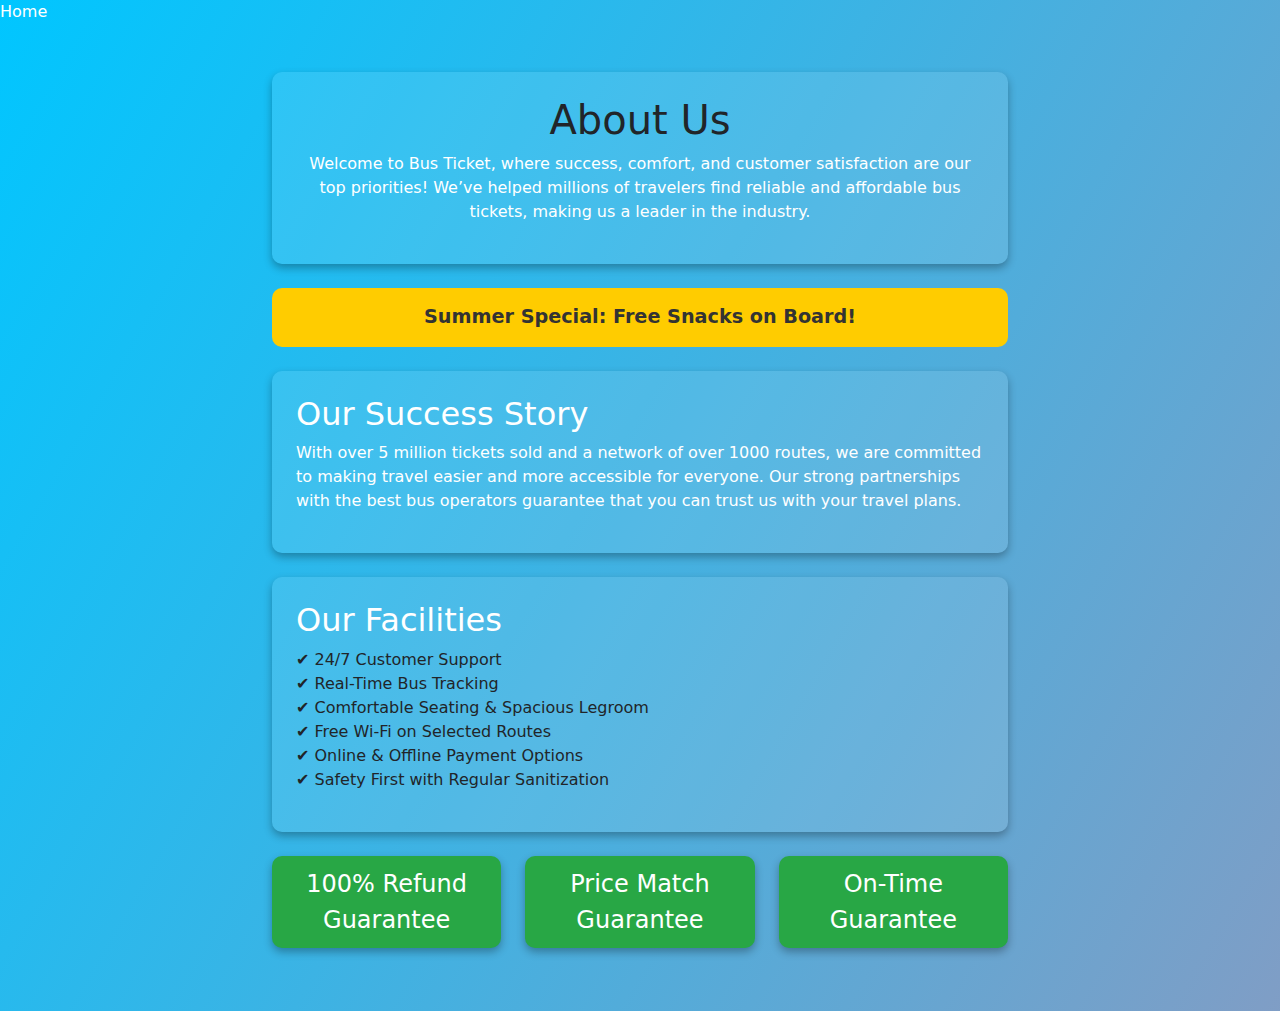
<file: about.html>
<!DOCTYPE html>
<html lang="en">
<head>
    <meta charset="UTF-8">
    <meta name="viewport" content="width=device-width, initial-scale=1.0">
    <title>About Us - Bus Ticket</title>
    
    <!-- Bootstrap CSS -->
    <link href="https://cdn.jsdelivr.net/npm/bootstrap@5.3.0-alpha1/dist/css/bootstrap.min.css" rel="stylesheet">

    <style>
        /* Custom gradient background */
        body {
            background: linear-gradient(120deg, #00c6ff, #ff758c);
            background-size: 200% 200%;
            animation: gradientBG 15s ease infinite;
            color: white;
            margin: 0;
        }

        /* Background animation */
        @keyframes gradientBG {
            0% { background-position: 0% 50%; }
            50% { background-position: 100% 50%; }
            100% { background-position: 0% 50%; }
        }

        /* Card style */
        .card {
            background-color: rgba(255, 255, 255, 0.1);
            border: none;
            border-radius: 10px;
            padding: 20px;
            box-shadow: 0 4px 8px rgba(0, 0, 0, 0.3);
        }

        .card h2, .card p {
            color: white;
        }

        /* Offer section */
        .offer {
            font-size: 1.2rem;
            font-weight: bold;
            background-color: #ffcc00;
            padding: 15px;
            border-radius: 10px;
            color: #333;
            text-align: center;
        }

        /* Guarantee badges */
        .guarantee-badge {
            font-size: 1.5rem;
            background-color: #28a745;
            padding: 10px;
            color: white;
            border-radius: 10px;
            text-align: center;
            margin-bottom: 15px;
            box-shadow: 0 4px 8px rgba(0, 0, 0, 0.3);
        }
    </style>
</head>
<body>
    <a class="nav-link active" aria-current="page" href="index.html">Home</a>

    <div class="container my-5">
        <div class="row justify-content-center">
            <div class="col-lg-8">
                <div class="card text-center p-4">
                    <h1>About Us</h1>
                    <p>Welcome to Bus Ticket, where success, comfort, and customer satisfaction are our top priorities! We’ve helped millions of travelers find reliable and affordable bus tickets, making us a leader in the industry.</p>
                </div>

                <!-- Dynamic Offers Section -->
                <div class="offer my-4" id="offerSection">
                    <!-- Special Offer will be injected by JavaScript -->
                </div>

                <!-- Success Section -->
                <div class="card my-4 p-4">
                    <h2>Our Success Story</h2>
                    <p>With over 5 million tickets sold and a network of over 1000 routes, we are committed to making travel easier and more accessible for everyone. Our strong partnerships with the best bus operators guarantee that you can trust us with your travel plans.</p>
                </div>

                <!-- Facilities Section -->
                <div class="card my-4 p-4">
                    <h2>Our Facilities</h2>
                    <ul class="list-unstyled">
                        <li>✔ 24/7 Customer Support</li>
                        <li>✔ Real-Time Bus Tracking</li>
                        <li>✔ Comfortable Seating & Spacious Legroom</li>
                        <li>✔ Free Wi-Fi on Selected Routes</li>
                        <li>✔ Online & Offline Payment Options</li>
                        <li>✔ Safety First with Regular Sanitization</li>
                    </ul>
                </div>

                <!-- Guarantees Section -->
                <div class="row text-center">
                    <div class="col-md-4">
                        <div class="guarantee-badge">100% Refund Guarantee</div>
                    </div>
                    <div class="col-md-4">
                        <div class="guarantee-badge">Price Match Guarantee</div>
                    </div>
                    <div class="col-md-4">
                        <div class="guarantee-badge">On-Time Guarantee</div>
                    </div>
                </div>
            </div>
        </div>
    </div>

    <!-- Bootstrap JS and dependencies -->
    <script src="https://cdn.jsdelivr.net/npm/bootstrap@5.3.0-alpha1/dist/js/bootstrap.bundle.min.js"></script>

    <!-- JavaScript to Dynamically Show Offers -->
    <script>
        // JavaScript to display a special offer based on the current date
        const offerSection = document.getElementById("offerSection");
        const today = new Date();
        const month = today.getMonth();  // Get the current month (0-11)

        // Define special offers based on the month
        const offers = [
            "New Year Special: 25% Off on All Routes!",
            "Valentine's Day: Buy 1 Ticket, Get 1 Free!",
            "Spring Sale: 15% Off on Select Routes!",
            "Summer Special: Free Snacks on Board!",
            "Autumn Deal: 10% Discount for Round Trips!",
            "Festive Season: Up to 30% Off on Group Bookings!"
        ];

        // Determine the current offer to display
        if (month === 0) {
            offerSection.innerText = offers[0];
        } else if (month === 1) {
            offerSection.innerText = offers[1];
        } else if (month >= 2 && month <= 4) {
            offerSection.innerText = offers[2];
        } else if (month >= 5 && month <= 7) {
            offerSection.innerText = offers[3];
        } else if (month >= 8 && month <= 9) {
            offerSection.innerText = offers[4];
        } else {
            offerSection.innerText = offers[5];
        }
    </script>
</body>
</html>
</file>
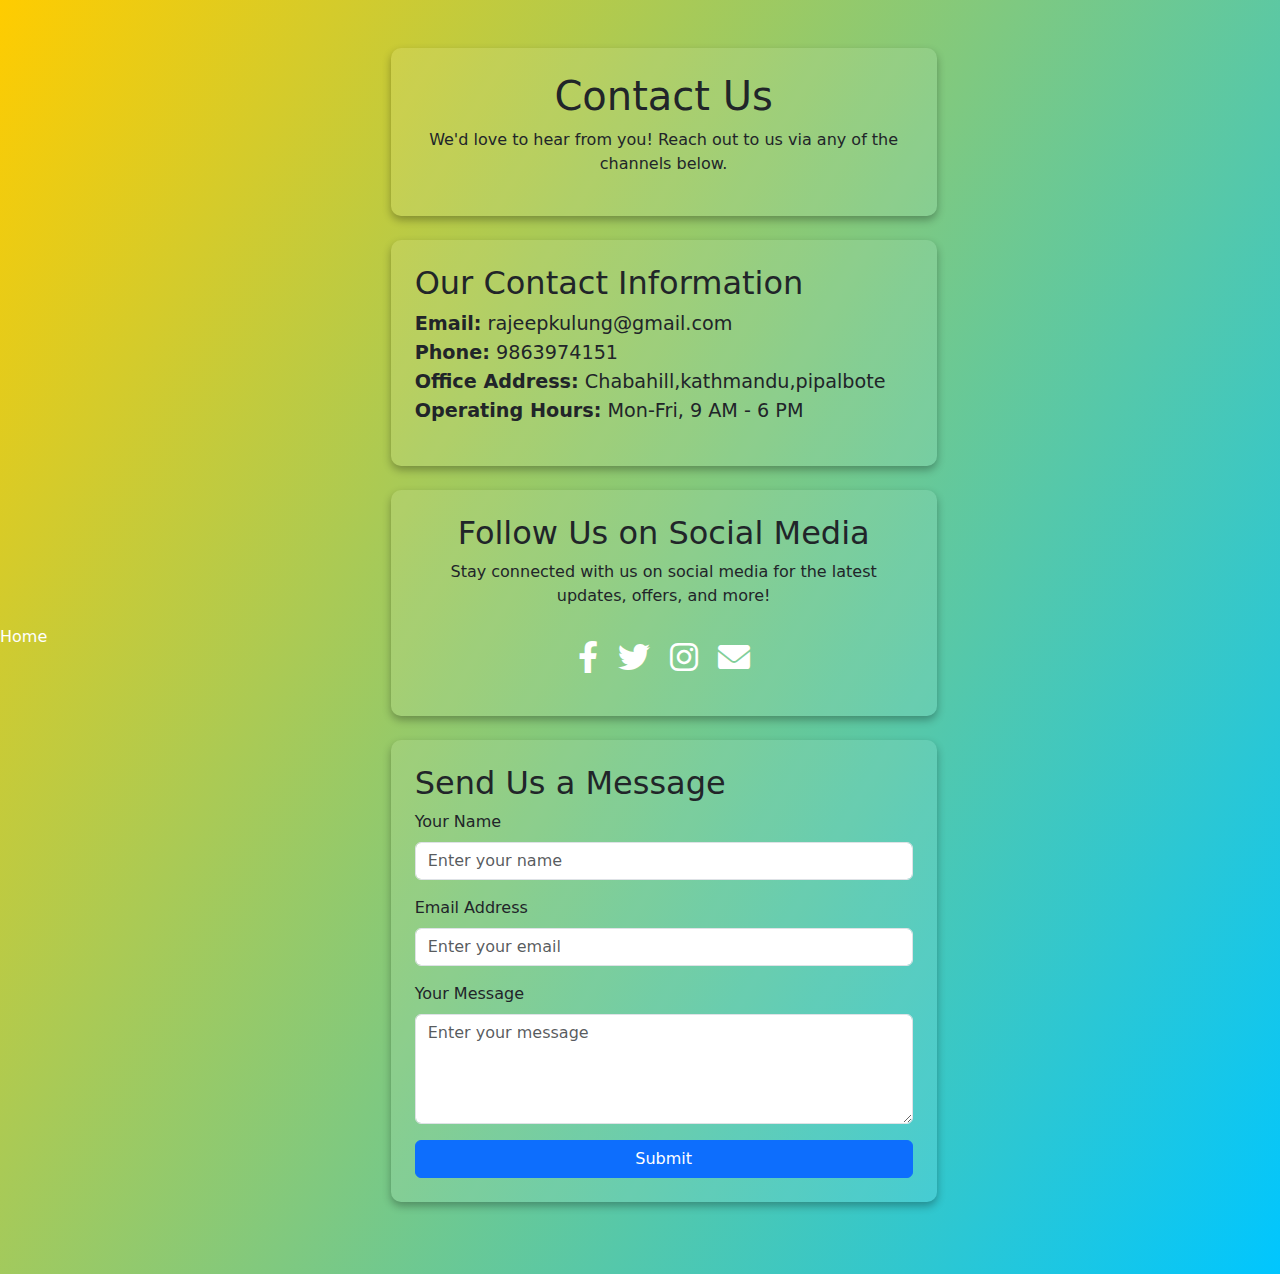
<file: contact.html>
<!DOCTYPE html>
<html lang="en">
<head>
    <meta charset="UTF-8">
    <meta name="viewport" content="width=device-width, initial-scale=1.0">
    <title>Contact Us - Bus Ticket</title>
    
    <!-- Bootstrap CSS -->
    <link href="https://cdn.jsdelivr.net/npm/bootstrap@5.3.0-alpha1/dist/css/bootstrap.min.css" rel="stylesheet">
    
    <!-- Font Awesome for Social Media Icons -->
    <link href="https://cdnjs.cloudflare.com/ajax/libs/font-awesome/6.0.0-beta3/css/all.min.css" rel="stylesheet">

    <style>
        /* Custom gradient background */
        body {
            background: linear-gradient(120deg, #ffcc00, #00c6ff, #ff758c);
            background-size: 200% 200%;
            animation: gradientBG 15s ease infinite;
            color: white;
            min-height: 100vh;
            display: flex;
            justify-content: center;
            align-items: center;
            margin: 0;
        }

        /* Background animation */
        @keyframes gradientBG {
            0% { background-position: 0% 50%; }
            50% { background-position: 100% 50%; }
            100% { background-position: 0% 50%; }
        }

        .card {
            background-color: rgba(255, 255, 255, 0.1);
            border: none;
            border-radius: 10px;
            padding: 20px;
            box-shadow: 0 4px 8px rgba(0, 0, 0, 0.3);
        }

        .contact-info {
            font-size: 1.2rem;
        }

        /* Social media icons */
        .social-icon {
            font-size: 2rem;
            margin: 10px;
            color: white;
            transition: transform 0.2s ease-in-out;
        }

        .social-icon:hover {
            transform: scale(1.2);
        }
    </style>
</head>
<body>
    <a class="nav-link active" aria-current="page" href="index.html">Home</a>

    <div class="container my-5">
        <div class="row justify-content-center">
            <div class="col-lg-6">
                <div class="card text-center p-4">
                    <h1>Contact Us</h1>
                    <p>We'd love to hear from you! Reach out to us via any of the channels below.</p>
                </div>

                <!-- Contact Information -->
                <div class="card my-4 p-4 text-start">
                    <h2>Our Contact Information</h2>
                    <p class="contact-info">
                        <strong>Email:</strong> rajeepkulung@gmail.com<br>
                        <strong>Phone:</strong> 9863974151<br>
                        <strong>Office Address:</strong> Chabahill,kathmandu,pipalbote<br>
                        <strong>Operating Hours:</strong> Mon-Fri, 9 AM - 6 PM
                    </p>
                </div>

                <!-- Social Media Section -->
                <div class="card my-4 p-4 text-center">
                    <h2>Follow Us on Social Media</h2>
                    <p>Stay connected with us on social media for the latest updates, offers, and more!</p>
                    <div class="d-flex justify-content-center">
                        <a href="https://www.facebook.com/share/ANBDT5u1e9DS6KpN/?mibextid=qi2Omg" target="_blank" class="social-icon">
                            <i class="fab fa-facebook-f"></i>
                        </a>
                        <a href="https://www.twitter.com" target="_blank" class="social-icon">
                            <i class="fab fa-twitter"></i>
                        </a>
                        <a href="https://www.instagram.com" target="_blank" class="social-icon">
                            <i class="fab fa-instagram"></i>
                        </a>
                        <a href="mailto:support@busticket.com" class="social-icon">
                            <i class="fas fa-envelope"></i>
                        </a>
                    </div>
                </div>

                <!-- Contact Form -->
                <div class="card my-4 p-4">
                    <h2>Send Us a Message</h2>
                    <form>
                        <div class="mb-3">
                            <label for="name" class="form-label">Your Name</label>
                            <input type="text" class="form-control" id="name" placeholder="Enter your name" required>
                        </div>
                        <div class="mb-3">
                            <label for="email" class="form-label">Email Address</label>
                            <input type="email" class="form-control" id="email" placeholder="Enter your email" required>
                        </div>
                        <div class="mb-3">
                            <label for="message" class="form-label">Your Message</label>
                            <textarea class="form-control" id="message" rows="4" placeholder="Enter your message" required></textarea>
                        </div>
                        <button type="submit" class="btn btn-primary w-100">Submit</button>
                    </form>
                </div>
            </div>
        </div>
    </div>

    <!-- Bootstrap JS and dependencies -->
    <script src="https://cdn.jsdelivr.net/npm/bootstrap@5.3.0-alpha1/dist/js/bootstrap.bundle.min.js"></script>
</body>
</html>
</file>
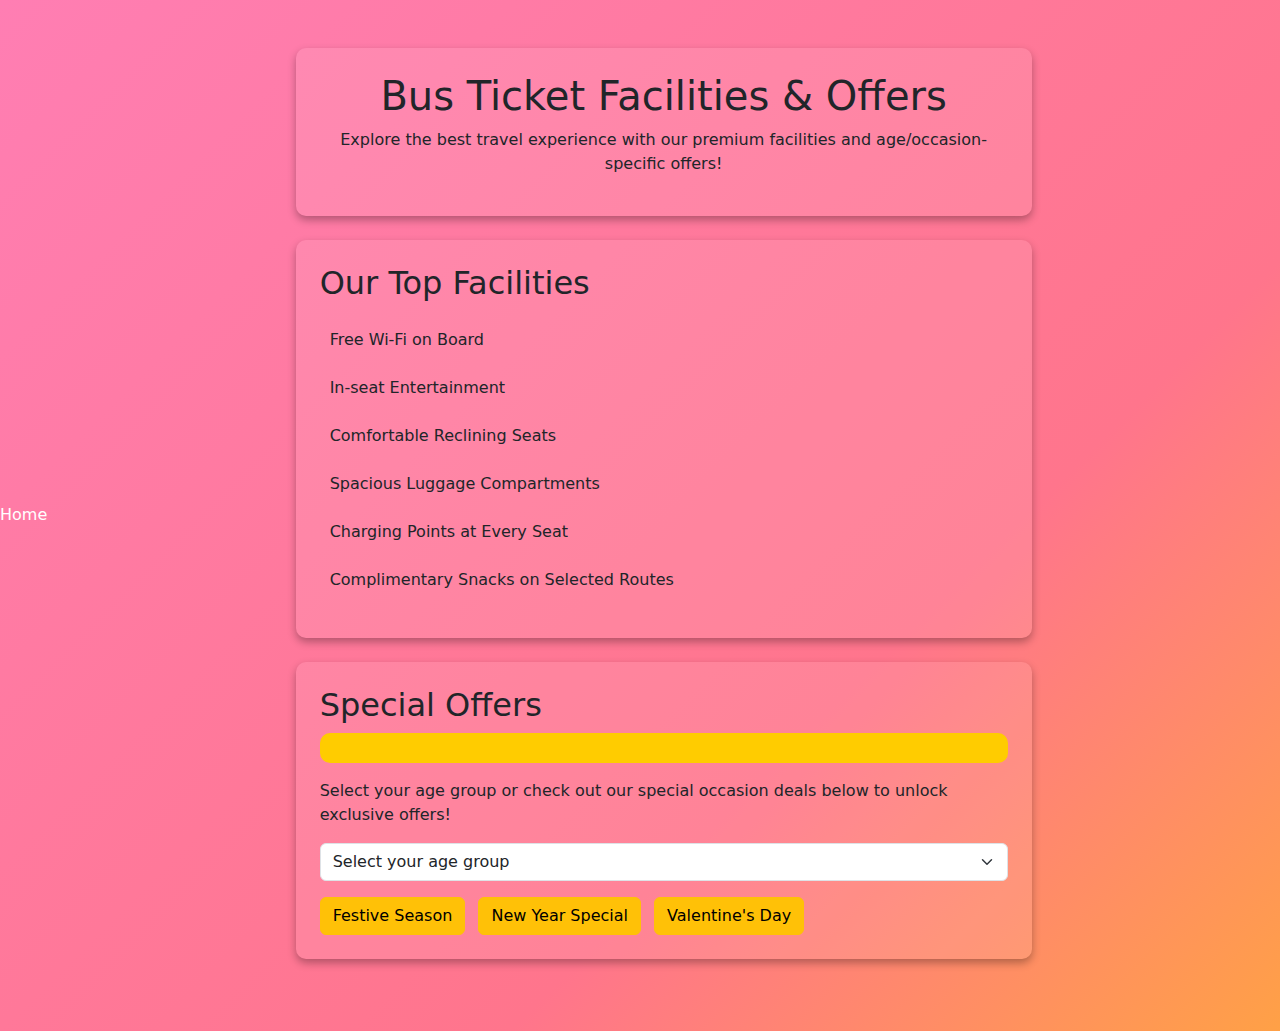
<file: facilities.html>
<!DOCTYPE html>
<html lang="en">
<head>
    <meta charset="UTF-8">
    <meta name="viewport" content="width=device-width, initial-scale=1.0">
    <title>Bus Ticket - Facilities and Offers</title>
    
    <!-- Bootstrap CSS -->
    <link href="https://cdn.jsdelivr.net/npm/bootstrap@5.3.0-alpha1/dist/css/bootstrap.min.css" rel="stylesheet">

    <style>
        /* Custom gradient background */
        body {
            background: linear-gradient(135deg, #ff7eb3, #ff758c, #ffcc00, #0072ff);
            background-size: 200% 200%;
            animation: gradientBG 10s ease infinite;
            color: white;
            min-height: 100vh;
            display: flex;
            justify-content: center;
            align-items: center;
            margin: 0;
        }

        /* Background animation */
        @keyframes gradientBG {
            0% { background-position: 0% 50%; }
            50% { background-position: 100% 50%; }
            100% { background-position: 0% 50%; }
        }

        /* Card styling */
        .card {
            background-color: rgba(255, 255, 255, 0.1);
            border: none;
            border-radius: 10px;
            padding: 20px;
            box-shadow: 0 4px 8px rgba(0, 0, 0, 0.3);
        }

        /* Offer section */
        .offer {
            font-size: 1.2rem;
            font-weight: bold;
            background-color: #ffcc00;
            padding: 15px;
            border-radius: 10px;
            color: #333;
            text-align: center;
        }

        .facility-icon {
            font-size: 2rem;
            margin-right: 10px;
            color: #fff;
        }
    </style>
</head>
<body><nav>
    <a class="nav-link active" aria-current="page" href="index.html">Home</a>

   
</nav>
    <div class="container my-5">
        <div class="row justify-content-center">
            <div class="col-lg-8">
                <div class="card text-center p-4">
                    <h1>Bus Ticket Facilities & Offers</h1>
                    <p>Explore the best travel experience with our premium facilities and age/occasion-specific offers!</p>
                </div>

                <!-- Facilities Section -->
                <div class="card my-4 p-4">
                    <h2>Our Top Facilities</h2>
                    <ul class="list-unstyled text-start">
                        <li><i class="bi bi-wifi facility-icon"></i> Free Wi-Fi on Board</li>
                        <li><i class="bi bi-tv facility-icon"></i> In-seat Entertainment</li>
                        <li><i class="bi bi-sun facility-icon"></i> Comfortable Reclining Seats</li>
                        <li><i class="bi bi-box facility-icon"></i> Spacious Luggage Compartments</li>
                        <li><i class="bi bi-lightning-charge facility-icon"></i> Charging Points at Every Seat</li>
                        <li><i class="bi bi-cup facility-icon"></i> Complimentary Snacks on Selected Routes</li>
                    </ul>
                </div>

                <!-- Age and Occasion Based Offers Section -->
                <div class="card my-4 p-4">
                    <h2>Special Offers</h2>
                    <p class="offer" id="offerText">
                        <!-- Offer will be updated by JavaScript -->
                    </p>
                    <p>Select your age group or check out our special occasion deals below to unlock exclusive offers!</p>

                    <!-- Dropdown for Age Groups -->
                    <div class="mb-3">
                        <select class="form-select" id="ageGroup" onchange="updateOffer()">
                            <option value="" selected>Select your age group</option>
                            <option value="child">Under 12 - Child</option>
                            <option value="teenager">13-19 - Teenager</option>
                            <option value="adult">20-64 - Adult</option>
                            <option value="senior">65+ - Senior Citizen</option>
                        </select>
                    </div>

                    <!-- Buttons for Occasion Offers -->
                    <div>
                        <button class="btn btn-warning me-2" onclick="showOccasionOffer('festival')">Festive Season</button>
                        <button class="btn btn-warning me-2" onclick="showOccasionOffer('newYear')">New Year Special</button>
                        <button class="btn btn-warning" onclick="showOccasionOffer('valentine')">Valentine's Day</button>
                    </div>
                </div>
            </div>
        </div>
    </div>

    <!-- Bootstrap JS and dependencies -->
    <script src="https://cdn.jsdelivr.net/npm/bootstrap@5.3.0-alpha1/dist/js/bootstrap.bundle.min.js"></script>
    
    <!-- JavaScript for Offer Selection -->
    <script>
        function updateOffer() {
            const ageGroup = document.getElementById('ageGroup').value;
            const offerText = document.getElementById('offerText');

            // Offer logic based on age group
            if (ageGroup === 'child') {
                offerText.innerText = "Special 50% discount on tickets for children under 12!";
            } else if (ageGroup === 'teenager') {
                offerText.innerText = "Get 25% off for teenagers aged 13-19!";
            } else if (ageGroup === 'adult') {
                offerText.innerText = "Enjoy 10% off on all bookings for adults aged 20-64!";
            } else if (ageGroup === 'senior') {
                offerText.innerText = "Senior Citizens (65+) enjoy a flat 30% discount!";
            } else {
                offerText.innerText = "Select your age group to see exclusive offers!";
            }
        }

        function showOccasionOffer(occasion) {
            const offerText = document.getElementById('offerText');

            // Offer logic based on occasion
            if (occasion === 'festival') {
                offerText.innerText = "Festive Season Offer: Get 40% off on all tickets during the festive period!";
            } else if (occasion === 'newYear') {
                offerText.innerText = "New Year Special: Book now and get up to 50% off on selected routes!";
            } else if (occasion === 'valentine') {
                offerText.innerText = "Valentine's Day Special: Buy 1 ticket, get 1 free for couples!";
            }
        }
    </script>
</body>
</html>
</file>
